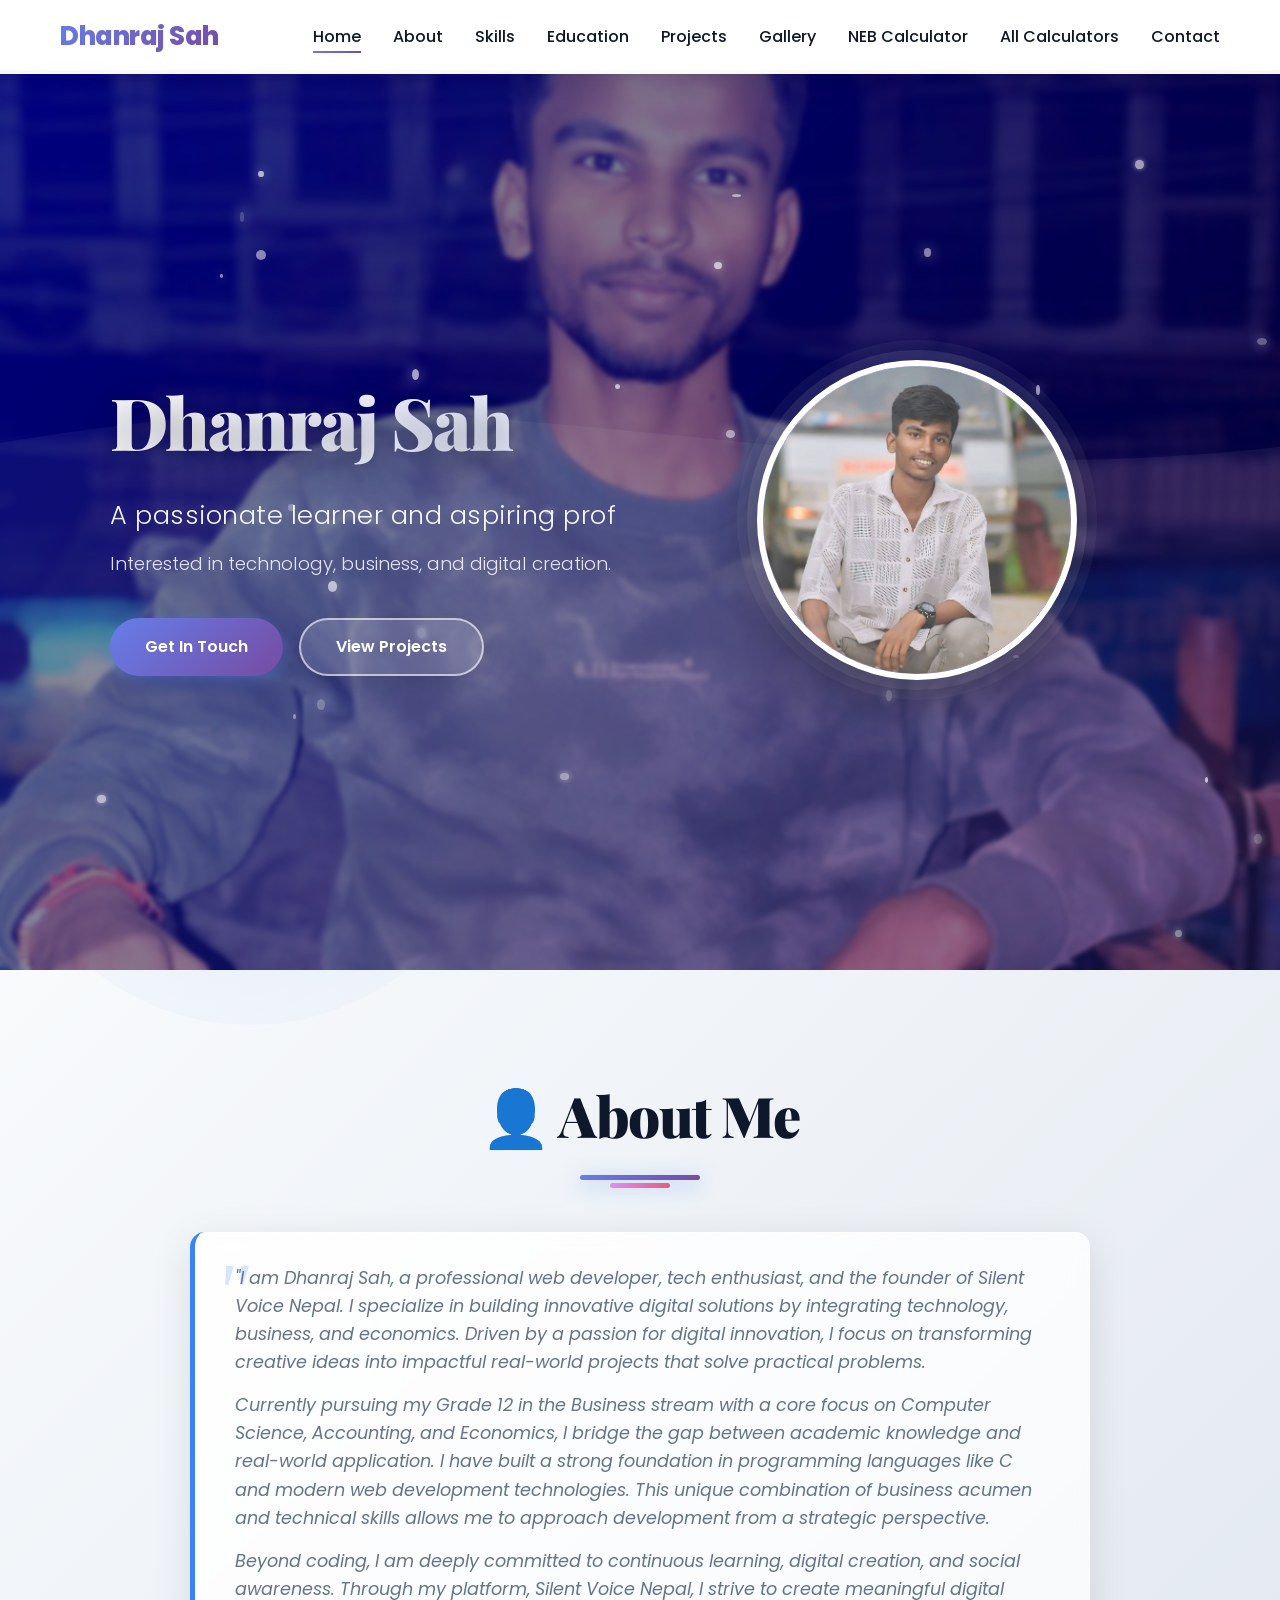
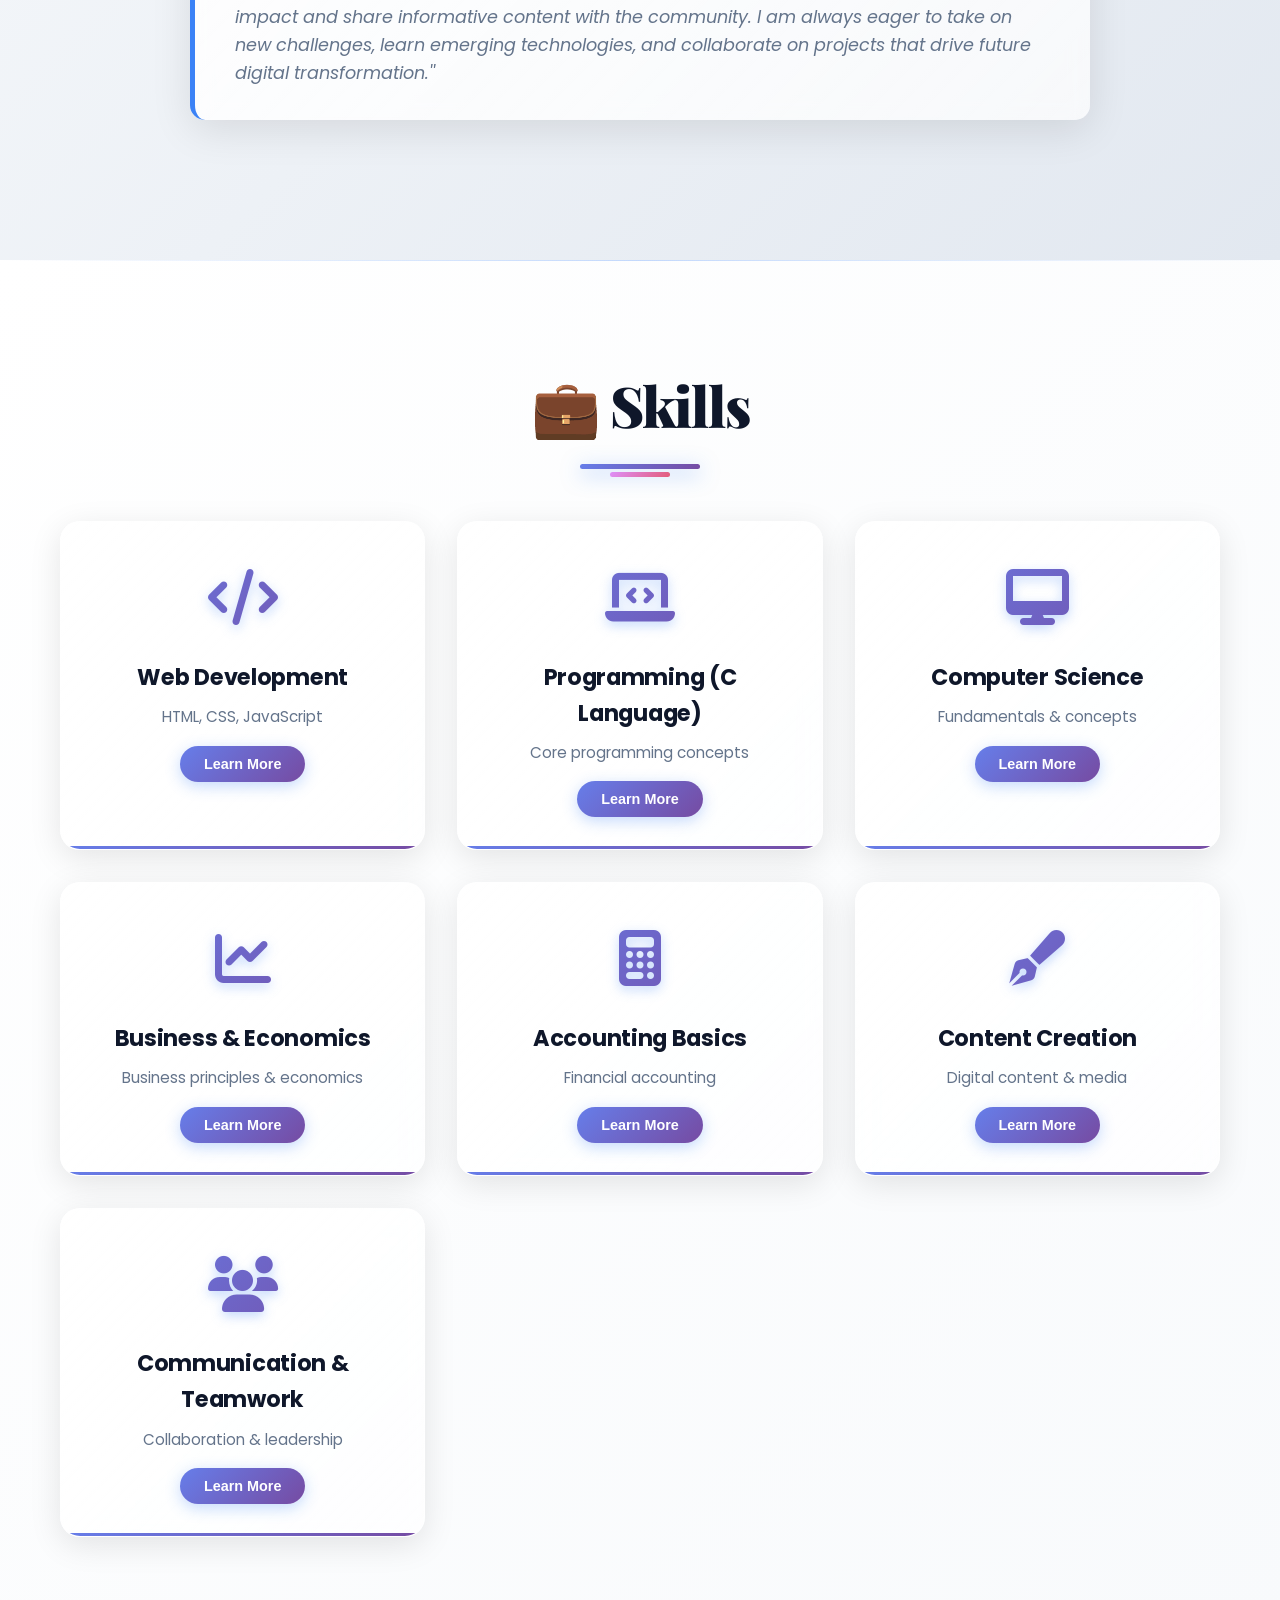
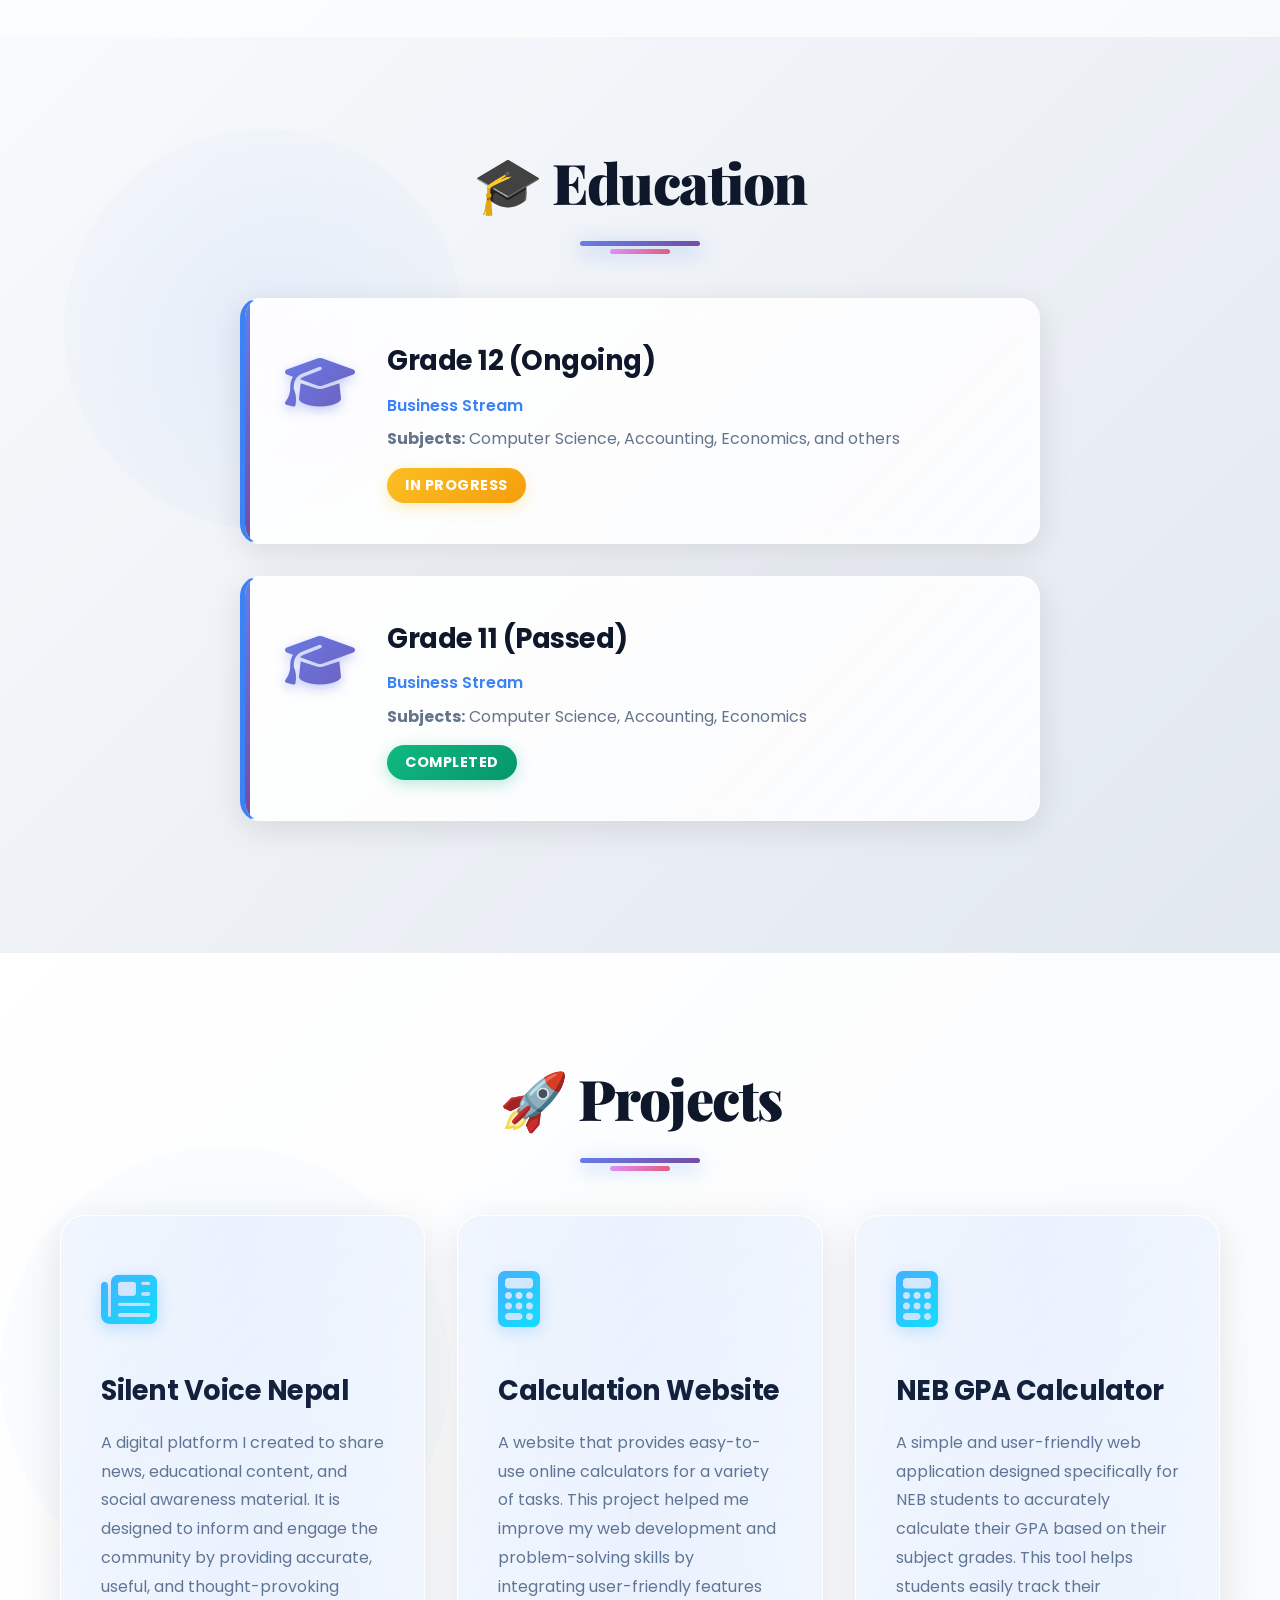
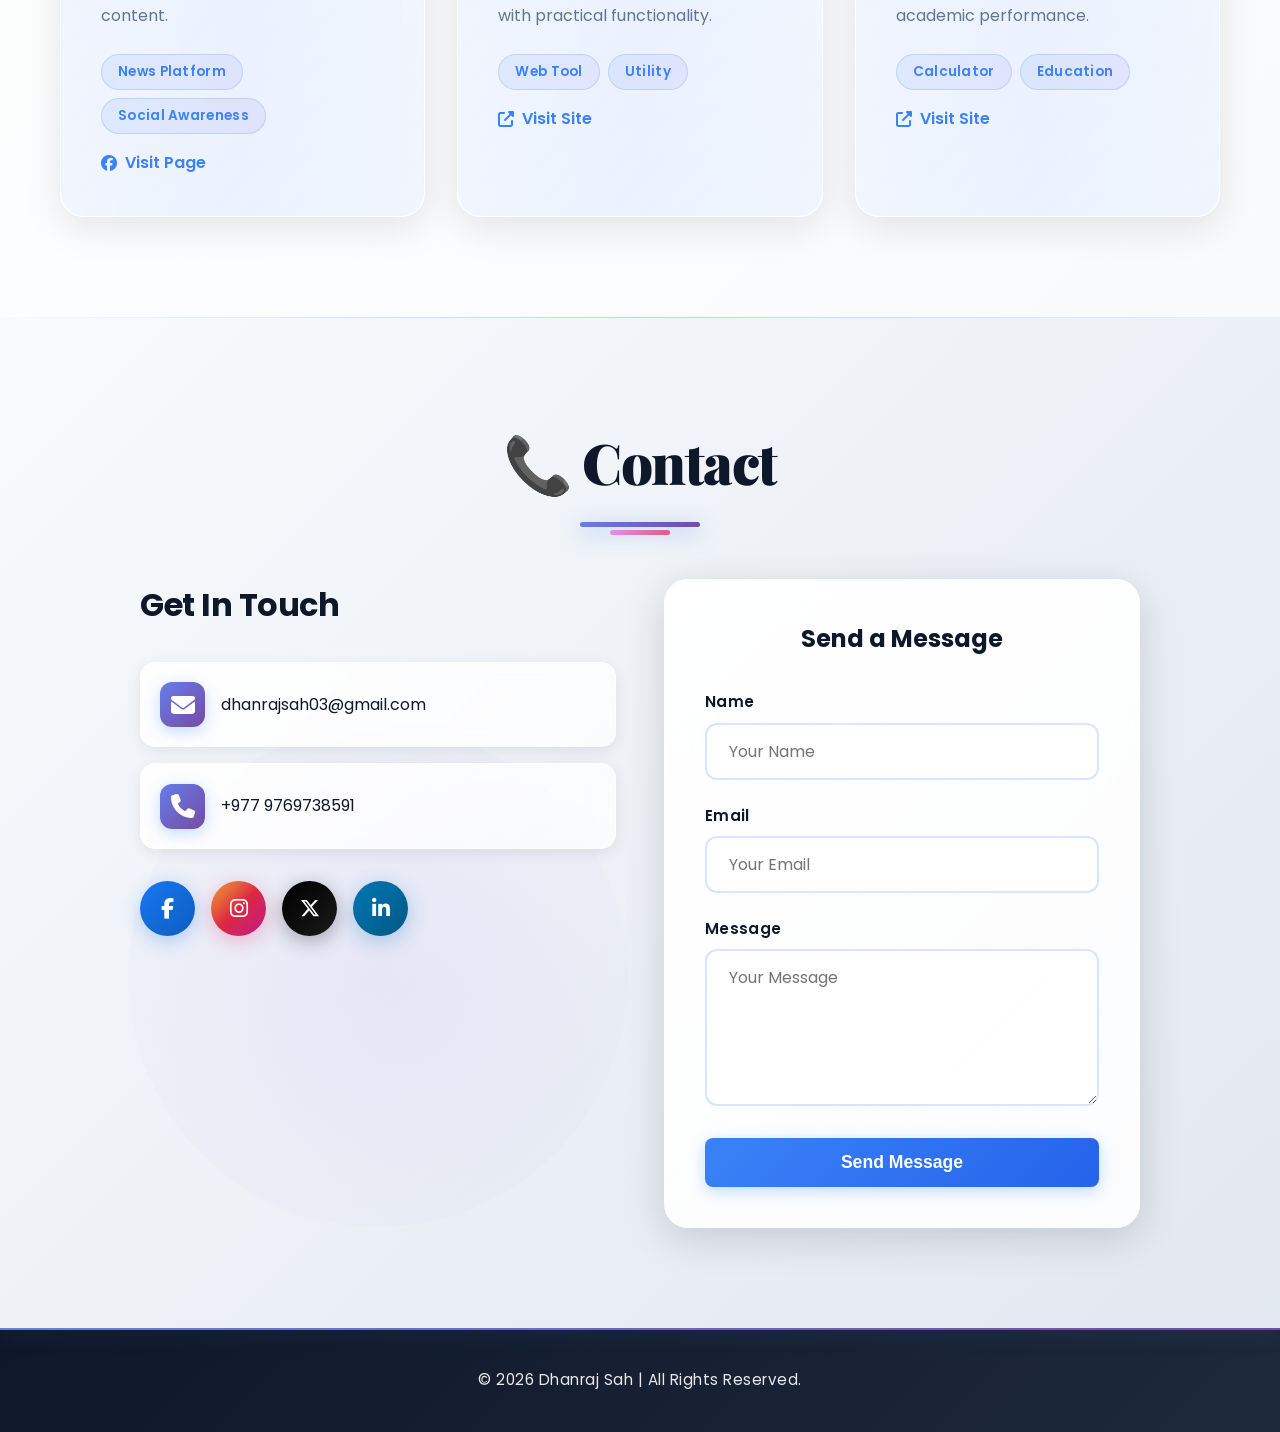
<file: Dhanraj sah/Dhanraj sah/index.html>
<!DOCTYPE html>
<html lang="en">
<head>
    <meta charset="UTF-8">
    <meta name="viewport" content="width=device-width, initial-scale=1.0">
    <title>Dhanraj Sah | Portfolio, Projects & Web Developer</title>
    <meta name="description" content="Dhanraj Sah is a web developer, tech enthusiast, and the founder of Silent Voice Nepal. He specializes in building innovative digital solutions by blending technology, business, programming, and economics.">
    <meta name="keywords" content="Dhanraj Sah, Dhanraj Sah portfolio, web developer Nepal, NEB GPA calculator Dhanraj, Silent Voice Nepal">
    <meta name="google-adsense-account" content="ca-pub-2214637058420872">
    <meta property="og:title" content="Dhanraj Sah | Web Developer">
    <meta property="og:description" content="Welcome to the official portfolio of Dhanraj Sah.">
    <meta property="og:url" content="https://dhanrajsah.com.np">
    <meta property="og:type" content="website">
    <link rel="icon" href="logo.jpg.jpeg">
    <link rel="stylesheet" href="style.css">
    <link rel="stylesheet" href="https://cdnjs.cloudflare.com/ajax/libs/font-awesome/6.4.0/css/all.min.css">
</head>
<body>
    <!-- Loading Screen -->
    <div class="loader">
        <div class="loader-spinner"></div>
    </div>

    <!-- Navigation -->
    <nav class="navbar">
        <div class="container">
            <div class="nav-brand">Dhanraj Sah</div>
            <ul class="nav-menu">
                <li><a href="#home" class="nav-link">Home</a></li>
                <li><a href="#about" class="nav-link">About</a></li>
  
                <li><a href="#skills" class="nav-link">Skills</a></li>
                <li><a href="#education" class="nav-link">Education</a></li>
                <li><a href="#projects" class="nav-link">Projects</a></li>
                <li><a href="gallery.html" class="nav-link">Gallery</a></li>
                <li><a href="https://neb.dhanrajsah.com.np" class="nav-link" target="_blank">NEB Calculator</a></li>
                <li><a href="https://calculator.dhanrajsah.com.np" class="nav-link" target="_blank">All Calculators</a></li>
                <li><a href="#contact" class="nav-link">Contact</a></li>
            </ul>
            <div class="hamburger">
                <span></span>
                <span></span>
                <span></span>
            </div>
        </div>
    </nav>

    <!-- Home Section -->
    <section id="home" class="hero">
        <div class="particles"></div>
        <div class="hero-overlay"></div>
        <div class="container hero-content">
            <div class="hero-text">
                <h1 class="fade-in">Dhanraj Sah</h1>
                <p class="tagline fade-in-delay-1">A passionate learner and aspiring professional</p>
                <p class="subtext fade-in-delay-2">Interested in technology, business, and digital creation.</p>
                <div class="hero-buttons fade-in-delay-3">
                    <a href="#contact" class="btn btn-primary">Get In Touch</a>
                    <a href="#projects" class="btn btn-secondary">View Projects</a>
                </div>
            </div>
            <div class="hero-image fade-in-delay-2">
                <div class="profile-photo">
                    <img src="profile.jpg" alt="Dhanraj Sah" onerror="this.style.display='none'; this.parentElement.innerHTML='<i class=\'fas fa-user-circle\'></i>';">
                </div>
            </div>
        </div>
    </section>

    <!-- About Section -->
    <section id="about" class="about">
        <div class="container">
            <h2 class="section-title">👤 About Me</h2>
            <div class="about-content">
                <div class="about-text">
                    <blockquote>
                        <p style="margin-bottom: 15px; font-size: 1.1rem; line-height: 1.6;">
    "I am Dhanraj Sah, a professional web developer, tech enthusiast, and the founder of Silent Voice Nepal. I specialize in building innovative digital solutions by integrating technology, business, and economics. Driven by a passion for digital innovation, I focus on transforming creative ideas into impactful real-world projects that solve practical problems.
</p>
<p style="margin-bottom: 15px; font-size: 1.1rem; line-height: 1.6;">
    Currently pursuing my Grade 12 in the Business stream with a core focus on Computer Science, Accounting, and Economics, I bridge the gap between academic knowledge and real-world application. I have built a strong foundation in programming languages like C and modern web development technologies. This unique combination of business acumen and technical skills allows me to approach development from a strategic perspective.
</p>
<p style="font-size: 1.1rem; line-height: 1.6;">
    Beyond coding, I am deeply committed to continuous learning, digital creation, and social awareness. Through my platform, Silent Voice Nepal, I strive to create meaningful digital impact and share informative content with the community. I am always eager to take on new challenges, learn emerging technologies, and collaborate on projects that drive future digital transformation.''
</p>
                    </blockquote>
                </div>
            </div>
        </div>
    </section>

    <!-- Skills Section -->
    <section id="skills" class="skills">
        <div class="container">
            <h2 class="section-title">💼 Skills</h2>
            <div class="skills-grid">
                <div class="skill-card" data-skill="web-dev">
                    <div class="skill-icon">
                        <i class="fas fa-code"></i>
                    </div>
                    <h3>Web Development</h3>
                    <p>HTML, CSS, JavaScript</p>
                    <button class="skill-learn-more">Learn More</button>
                </div>
                <div class="skill-card" data-skill="programming">
                    <div class="skill-icon">
                        <i class="fas fa-laptop-code"></i>
                    </div>
                    <h3>Programming (C Language)</h3>
                    <p>Core programming concepts</p>
                    <button class="skill-learn-more">Learn More</button>
                </div>
                <div class="skill-card" data-skill="computer-science">
                    <div class="skill-icon">
                        <i class="fas fa-desktop"></i>
                    </div>
                    <h3>Computer Science</h3>
                    <p>Fundamentals & concepts</p>
                    <button class="skill-learn-more">Learn More</button>
                </div>
                <div class="skill-card" data-skill="business">
                    <div class="skill-icon">
                        <i class="fas fa-chart-line"></i>
                    </div>
                    <h3>Business & Economics</h3>
                    <p>Business principles & economics</p>
                    <button class="skill-learn-more">Learn More</button>
                </div>
                <div class="skill-card" data-skill="accounting">
                    <div class="skill-icon">
                        <i class="fas fa-calculator"></i>
                    </div>
                    <h3>Accounting Basics</h3>
                    <p>Financial accounting</p>
                    <button class="skill-learn-more">Learn More</button>
                </div>
                <div class="skill-card" data-skill="content">
                    <div class="skill-icon">
                        <i class="fas fa-pen-fancy"></i>
                    </div>
                    <h3>Content Creation</h3>
                    <p>Digital content & media</p>
                    <button class="skill-learn-more">Learn More</button>
                </div>
                <div class="skill-card" data-skill="communication">
                    <div class="skill-icon">
                        <i class="fas fa-users"></i>
                    </div>
                    <h3>Communication & Teamwork</h3>
                    <p>Collaboration & leadership</p>
                    <button class="skill-learn-more">Learn More</button>
                </div>
            </div>
        </div>
    </section>

    <!-- Skill Modal -->
    <div id="skillModal" class="skill-modal">
        <div class="skill-modal-content">
            <button class="skill-modal-close">&times;</button>
            <div class="skill-modal-header">
                <div class="skill-modal-icon" id="modalIcon"></div>
                <h2 id="modalTitle">Skill Title</h2>
            </div>
            <div class="skill-modal-body">
                <p id="modalDescription">Skill description goes here.</p>
            </div>
        </div>
    </div>

    <!-- Education Section -->
    <section id="education" class="education">
        <div class="container">
            <h2 class="section-title">🎓 Education</h2>
            <div class="education-timeline">
                <div class="education-item">
                    <div class="education-icon">
                        <i class="fas fa-graduation-cap"></i>
                    </div>
                    <div class="education-content">
                        <h3>Grade 12 (Ongoing)</h3>
                        <p class="education-stream">Business Stream</p>
                        <p class="education-subjects"><strong>Subjects:</strong> Computer Science, Accounting, Economics, and others</p>
                        <span class="education-status">In Progress</span>
                    </div>
                </div>
                <div class="education-item">
                    <div class="education-icon">
                        <i class="fas fa-graduation-cap"></i>
                    </div>
                    <div class="education-content">
                        <h3>Grade 11 (Passed)</h3>
                        <p class="education-stream">Business Stream</p>
                        <p class="education-subjects"><strong>Subjects:</strong> Computer Science, Accounting, Economics</p>
                        <span class="education-status completed">Completed</span>
                    </div>
                </div>
            </div>
        </div>
    </section>

    <!-- Projects Section -->
    <section id="projects" class="projects">
        <div class="container">
            <h2 class="section-title">🚀 Projects</h2>
            <div class="projects-grid">
                <div class="project-card">
                    <div class="project-icon">
                        <i class="fas fa-newspaper"></i>
                    </div>
                    <h3>Silent Voice Nepal</h3>
                    <p>A digital platform I created to share news, educational content, and social awareness material. It is designed to inform and engage the community by providing accurate, useful, and thought-provoking content.</p>
                    <div class="project-tags">
                        <span class="tag">News Platform</span>
                        <span class="tag">Social Awareness</span>
                    </div>
                    <a href="https://www.facebook.com/silentvoicenepal" target="_blank" class="project-link">
                        <i class="fab fa-facebook"></i> Visit Page
                    </a>
                </div>
                <div class="project-card">
                    <div class="project-icon">
                        <i class="fas fa-calculator"></i>
                    </div>
                    <h3>Calculation Website</h3>
                    <p>A website that provides easy-to-use online calculators for a variety of tasks. This project helped me improve my web development and problem-solving skills by integrating user-friendly features with practical functionality.</p>
                    <div class="project-tags">
                        <span class="tag">Web Tool</span>
                        <span class="tag">Utility</span>
                    </div>
                    <a href="https://calculator.dhanrajsah.com.np" target="_blank" class="project-link">
                        <i class="fas fa-external-link-alt"></i> Visit Site
                    </a>
                </div>
                <div class="project-card">
                    <div class="project-icon">
                        <i class="fas fa-calculator"></i>
                    </div>
                    <h3>NEB GPA Calculator</h3>
                    <p>A simple and user-friendly web application designed specifically for NEB students to accurately calculate their GPA based on their subject grades. This tool helps students easily track their academic performance.</p>
                    <div class="project-tags">
                        <span class="tag">Calculator</span>
                        <span class="tag">Education</span>
                    </div>
                    <a href="https://neb.dhanrajsah.com.np" target="_blank" class="project-link">
                        <i class="fas fa-external-link-alt"></i> Visit Site
                    </a>
                </div>
            </div>
        </div>
    </section>

    <!-- Contact Section -->
    <section id="contact" class="contact">
        <div class="container">
            <h2 class="section-title">📞 Contact</h2>
            <div class="contact-content">
                <div class="contact-info">
                    <h3>Get In Touch</h3>
                    <div class="contact-details">
                        <a href="mailto:dhanrajsah03@gmail.com" class="contact-item">
                            <i class="fas fa-envelope"></i>
                            <span>dhanrajsah03@gmail.com</span>
                        </a>
                        <a href="tel:+9779769738591" class="contact-item">
                            <i class="fas fa-phone"></i>
                            <span>+977 9769738591</span>
                        </a>
                    </div>
                    <div class="social-links">
                        <a href="https://www.facebook.com/dhanrajsah02" target="_blank" class="social-link facebook" title="Facebook">
                            <i class="fa-brands fa-facebook-f"></i>
                        </a>
                        <a href="https://www.instagram.com/dhanraj.sah00" target="_blank" class="social-link instagram" title="Instagram">
                            <i class="fa-brands fa-instagram"></i>
                        </a>
                        <a href="https://x.com/dhanrajsah03" target="_blank" class="social-link twitter" title="X (Twitter)">
                            <svg xmlns="http://www.w3.org/2000/svg" viewBox="0 0 512 512" fill="currentColor" width="20" height="20">
                                <path d="M389.2 48h70.6L305.6 224.2 487 464H345L233.7 318.6 106.5 464H35.8L200.7 275.5 26.8 48H172.4L272.9 180.9 389.2 48zM364.4 421.8h39.1L151.1 88h-42L364.4 421.8z"/>
                            </svg>
                        </a>
                        <a href="https://www.linkedin.com/in/dhanrajsah" target="_blank" class="social-link linkedin" title="LinkedIn">
                            <i class="fa-brands fa-linkedin-in"></i>
                        </a>
                    </div>
                </div>
                <div class="contact-form-container">
                    <h3>Send a Message</h3>
                    <form id="contactForm">
                        <div class="form-group">
                            <label for="name">Name</label>
                            <input type="text" id="name" name="name" placeholder="Your Name" required autocomplete="name">
                        </div>
                        <div class="form-group">
                            <label for="email">Email</label>
                            <input type="email" id="email" name="email" placeholder="Your Email" required autocomplete="email">
                        </div>
                        <div class="form-group">
                            <label for="message">Message</label>
                            <textarea id="message" name="message" rows="5" placeholder="Your Message" required></textarea>
                        </div>
                        <button type="submit" id="submitBtn">Send Message</button>
                    </form>
                </div>
            </div>
        </div>
    </section>

    <!-- Footer -->
    <footer class="footer">
        <div class="container">
            <p>&copy; 2026 Dhanraj Sah | All Rights Reserved.</p>
        </div>
    </footer>

    <!-- Back to Top Button -->
    <button id="backToTop" class="back-to-top" aria-label="Back to top">
        <i class="fas fa-arrow-up"></i>
    </button>

    <script src="script.js"></script>
    <script>
    document.getElementById('contactForm').onsubmit = async (e) => {
        e.preventDefault();
        
        const btn = document.getElementById('submitBtn');
        btn.disabled = true;
        btn.innerText = "Sending...";

        const name = document.getElementById('name').value;
        const email = document.getElementById('email').value;
        const message = document.getElementById('message').value;

        const text = `New Portfolio Message:\n\nName: ${name}\nEmail: ${email}\nMessage: ${message}`;

        try {
            const response = await fetch('https://api.telegram.org/bot7594325949:AAH6hgwJiv77PeUw4-s4VzIWbOghUtpQGmE/sendMessage', {
                method: 'POST',
                headers: { 'Content-Type': 'application/json' },
                body: JSON.stringify({
                    chat_id: '6085885404',
                    text: text
                })
            });

            if (response.ok) {
                alert('Thank you! Your message has been sent successfully.');
                document.getElementById('contactForm').reset();
            } else {
                alert('Telegram API Error. Please check your Bot Token.');
            }
        } catch (error) {
            alert('Connection error! Please check your internet.');
        } finally {
            btn.disabled = false;
            btn.innerText = "Send Message";
        }
    };
    </script>
</body>
</html>
</file>
<file: Dhanraj sah/Dhanraj sah/style.css>
@import url('https://fonts.googleapis.com/css2?family=Poppins:wght@300;400;500;600;700;800&family=Playfair+Display:wght@700;900&display=swap');

* {
    margin: 0;
    padding: 0;
    box-sizing: border-box;
}

:root {
    --primary-color: #3b82f6;
    --secondary-color: #2563eb;
    --dark-gray: #0f172a;
    --light-gray: #f8fafc;
    --text-dark: #0f172a;
    --text-light: #64748b;
    --white: #ffffff;
    --accent: #8b5cf6;
    --shadow: rgba(0, 0, 0, 0.1);
    --gradient-1: linear-gradient(135deg, #667eea 0%, #764ba2 100%);
    --gradient-2: linear-gradient(135deg, #f093fb 0%, #f5576c 100%);
    --gradient-3: linear-gradient(135deg, #4facfe 0%, #00f2fe 100%);
    --glass-bg: rgba(255, 255, 255, 0.1);
    --glass-border: rgba(255, 255, 255, 0.2);
}

html {
    scroll-behavior: smooth;
    cursor: default;
}

/* Custom Scrollbar */
::-webkit-scrollbar {
    width: 12px;
}

::-webkit-scrollbar-track {
    background: #f1f5f9;
}

::-webkit-scrollbar-thumb {
    background: var(--gradient-1);
    border-radius: 6px;
}

::-webkit-scrollbar-thumb:hover {
    background: var(--gradient-2);
}

/* Selection */
::selection {
    background: var(--primary-color);
    color: white;
}

::-moz-selection {
    background: var(--primary-color);
    color: white;
}

body {
    font-family: 'Poppins', sans-serif;
    line-height: 1.6;
    color: var(--text-dark);
    background-color: var(--white);
    overflow-x: hidden;
    opacity: 1;
}

/* Loading Screen */
.loader {
    position: fixed;
    top: 0;
    left: 0;
    width: 100%;
    height: 100%;
    background: linear-gradient(135deg, #667eea 0%, #764ba2 100%);
    display: flex;
    align-items: center;
    justify-content: center;
    z-index: 9999;
    transition: opacity 0.5s, visibility 0.5s;
}

.loader.hidden {
    opacity: 0;
    visibility: hidden;
}

.loader-spinner {
    width: 60px;
    height: 60px;
    border: 4px solid rgba(255, 255, 255, 0.3);
    border-top: 4px solid white;
    border-radius: 50%;
    animation: spin 1s linear infinite;
}

@keyframes spin {
    0% { transform: rotate(0deg); }
    100% { transform: rotate(360deg); }
}

.container {
    max-width: 1200px;
    margin: 0 auto;
    padding: 0 20px;
}

/* Navigation */
.navbar {
    background: rgba(255, 255, 255, 0.95);
    backdrop-filter: blur(20px);
    box-shadow: 0 4px 30px rgba(0, 0, 0, 0.1);
    border-bottom: 1px solid rgba(255, 255, 255, 0.3);
    position: fixed;
    width: 100%;
    top: 0;
    z-index: 1000;
    transition: all 0.3s ease;
}

.navbar .container {
    display: flex;
    justify-content: space-between;
    align-items: center;
    padding: 1rem 20px;
}

.nav-brand {
    font-size: 1.6rem;
    font-weight: 800;
    background: var(--gradient-1);
    -webkit-background-clip: text;
    -webkit-text-fill-color: transparent;
    background-clip: text;
    letter-spacing: -0.5px;
    font-family: 'Poppins', sans-serif;
}

.nav-menu {
    display: flex;
    list-style: none;
    gap: 2rem;
}

.nav-link {
    text-decoration: none;
    color: var(--text-dark);
    font-weight: 500;
    position: relative;
    transition: color 0.3s ease;
}

.nav-link::after {
    content: '';
    position: absolute;
    bottom: -5px;
    left: 0;
    width: 0;
    height: 2px;
    background: var(--gradient-1);
    transition: width 0.3s ease;
}

.nav-link:hover::after,
.nav-link.active::after {
    width: 100%;
}

.nav-link:hover {
    color: var(--primary-color);
}

.hamburger {
    display: none;
    flex-direction: column;
    cursor: pointer;
}

.hamburger span {
    width: 25px;
    height: 3px;
    background-color: var(--text-dark);
    margin: 3px 0;
    transition: 0.3s;
}

/* Hero Section */
.hero {
    min-height: 100vh;
    display: flex;
    align-items: center;
    position: relative;
    background: linear-gradient(135deg, #667eea 0%, #764ba2 100%);
    background-image: url('cover.jpg'), linear-gradient(135deg, #667eea 0%, #764ba2 100%);
    background-size: cover;
    background-position: center;
    background-blend-mode: overlay;
    margin-top: 70px;
    overflow: hidden;
}

.hero::before {
    content: '';
    position: absolute;
    top: 0;
    left: 0;
    right: 0;
    bottom: 0;
    background: 
        radial-gradient(circle at 20% 50%, rgba(120, 119, 198, 0.3), transparent 50%),
        radial-gradient(circle at 80% 80%, rgba(138, 92, 246, 0.3), transparent 50%),
        radial-gradient(circle at 40% 20%, rgba(59, 130, 246, 0.3), transparent 50%);
    animation: gradientShift 15s ease infinite;
}

@keyframes gradientShift {
    0%, 100% { opacity: 1; }
    50% { opacity: 0.8; }
}

.hero::after {
    content: '';
    position: absolute;
    width: 100%;
    height: 100%;
    background: url('data:image/svg+xml,<svg xmlns="http://www.w3.org/2000/svg" viewBox="0 0 1440 320"><path fill="%23ffffff" fill-opacity="0.05" d="M0,96L48,112C96,128,192,160,288,160C384,160,480,128,576,122.7C672,117,768,139,864,138.7C960,139,1056,117,1152,101.3C1248,85,1344,75,1392,69.3L1440,64L1440,320L1392,320C1344,320,1248,320,1152,320C1056,320,960,320,864,320C768,320,672,320,576,320C480,320,384,320,288,320C192,320,96,320,48,320L0,320Z"></path></svg>') no-repeat bottom;
    background-size: cover;
    bottom: 0;
}

.hero-overlay {
    position: absolute;
    top: 0;
    left: 0;
    right: 0;
    bottom: 0;
    background: rgba(0, 0, 0, 0.4);
    backdrop-filter: blur(2px);
}

/* Floating Particles */
.particles {
    position: absolute;
    top: 0;
    left: 0;
    width: 100%;
    height: 100%;
    overflow: hidden;
    z-index: 1;
}

.particles::before,
.particles::after {
    content: '';
    position: absolute;
    width: 10px;
    height: 10px;
    background: rgba(255, 255, 255, 0.5);
    border-radius: 50%;
    animation: float-particle 20s infinite;
}

.particles::before {
    top: 20%;
    left: 20%;
    animation-delay: 0s;
}

.particles::after {
    top: 60%;
    left: 70%;
    animation-delay: 5s;
}

@keyframes float-particle {
    0%, 100% {
        transform: translateY(0) translateX(0);
        opacity: 0;
    }
    10% {
        opacity: 1;
    }
    90% {
        opacity: 1;
    }
    100% {
        transform: translateY(-100vh) translateX(50px);
        opacity: 0;
    }
}

.hero-content {
    display: grid;
    grid-template-columns: 1fr 1fr;
    gap: 3rem;
    align-items: center;
    position: relative;
    z-index: 1;
}

.hero-text h1 {
    font-size: 4.5rem;
    font-family: 'Playfair Display', serif;
    color: var(--white);
    margin-bottom: 1rem;
    font-weight: 900;
    letter-spacing: -2px;
    text-shadow: 0 5px 30px rgba(0, 0, 0, 0.3);
    background: linear-gradient(135deg, #ffffff 0%, #e0e7ff 100%);
    -webkit-background-clip: text;
    -webkit-text-fill-color: transparent;
    background-clip: text;
}

.tagline {
    font-size: 1.6rem;
    color: rgba(255, 255, 255, 0.95);
    margin-bottom: 0.8rem;
    font-weight: 300;
    letter-spacing: 0.5px;
}

.subtext {
    font-size: 1.15rem;
    color: rgba(255, 255, 255, 0.85);
    margin-bottom: 2.5rem;
    font-weight: 300;
    max-width: 600px;
}

.hero-buttons {
    display: flex;
    gap: 1rem;
    flex-wrap: wrap;
}

.btn {
    padding: 14px 35px;
    border-radius: 50px;
    text-decoration: none;
    font-weight: 600;
    transition: all 0.4s cubic-bezier(0.175, 0.885, 0.32, 1.275);
    display: inline-flex;
    align-items: center;
    gap: 10px;
    border: none;
    cursor: pointer;
    position: relative;
    overflow: hidden;
    z-index: 1;
}

.btn::before {
    content: '';
    position: absolute;
    top: 50%;
    left: 50%;
    width: 0;
    height: 0;
    border-radius: 50%;
    background: rgba(255, 255, 255, 0.3);
    transform: translate(-50%, -50%);
    transition: width 0.6s, height 0.6s;
    z-index: -1;
}

.btn:hover::before {
    width: 300px;
    height: 300px;
}

.btn-primary {
    background: var(--gradient-1);
    color: var(--white);
    box-shadow: 0 4px 15px rgba(59, 130, 246, 0.3);
}

.btn-primary:hover {
    transform: translateY(-3px) scale(1.05);
    box-shadow: 0 10px 30px rgba(59, 130, 246, 0.5);
}

.btn-secondary {
    background: rgba(255, 255, 255, 0.15);
    color: var(--white);
    border: 2px solid rgba(255, 255, 255, 0.6);
    backdrop-filter: blur(10px);
    box-shadow: 0 4px 15px rgba(0, 0, 0, 0.1);
}

.btn-secondary:hover {
    background: rgba(255, 255, 255, 1);
    color: var(--primary-color);
    transform: translateY(-3px) scale(1.05);
    box-shadow: 0 10px 30px rgba(255, 255, 255, 0.3);
}

.profile-photo {
    width: 320px;
    height: 320px;
    border-radius: 50%;
    background: linear-gradient(135deg, #667eea 0%, #764ba2 100%);
    display: flex;
    align-items: center;
    justify-content: center;
    margin: 0 auto;
    box-shadow: 
        0 20px 60px rgba(0, 0, 0, 0.4),
        0 0 0 10px rgba(255, 255, 255, 0.1),
        0 0 0 20px rgba(255, 255, 255, 0.05),
        inset 0 0 50px rgba(255, 255, 255, 0.1);
    border: 6px solid var(--white);
    position: relative;
    transform-style: preserve-3d;
    transition: transform 0.6s ease;
    animation: float 6s ease-in-out infinite;
    overflow: hidden;
}

.profile-photo::before {
    content: '';
    position: absolute;
    top: -50%;
    left: -50%;
    width: 200%;
    height: 200%;
    background: linear-gradient(45deg, transparent, rgba(255, 255, 255, 0.1), transparent);
    transform: rotate(45deg);
    animation: shimmer 3s infinite;
}

@keyframes shimmer {
    0% { transform: translateX(-100%) translateY(-100%) rotate(45deg); }
    100% { transform: translateX(100%) translateY(100%) rotate(45deg); }
}

.profile-photo:hover {
    transform: translateY(-15px) rotateY(5deg) rotateX(5deg) scale(1.05);
    box-shadow: 
        0 30px 80px rgba(0, 0, 0, 0.5),
        0 0 0 15px rgba(255, 255, 255, 0.15),
        0 0 0 30px rgba(255, 255, 255, 0.08);
}

@keyframes float {
    0%, 100% { transform: translateY(0px); }
    50% { transform: translateY(-20px); }
}

.profile-photo img {
    width: 100%;
    height: 100%;
    object-fit: cover;
    border-radius: 50%;
}

.profile-photo i {
    font-size: 150px;
    color: var(--white);
}

/* Animations */
@keyframes fadeIn {
    from {
        opacity: 0;
        transform: translateY(30px);
    }
    to {
        opacity: 1;
        transform: translateY(0);
    }
}

.fade-in {
    animation: fadeIn 1s ease-out;
}

.fade-in-delay-1 {
    animation: fadeIn 1s ease-out 0.3s both;
}

.fade-in-delay-2 {
    animation: fadeIn 1s ease-out 0.6s both;
}

.fade-in-delay-3 {
    animation: fadeIn 1s ease-out 0.9s both;
}

/* Sections */
section {
    padding: 100px 0;
    position: relative;
}

section::before {
    content: '';
    position: absolute;
    top: 0;
    left: 0;
    right: 0;
    height: 1px;
    background: linear-gradient(90deg, transparent, rgba(59, 130, 246, 0.3), transparent);
}

.section-title {
    font-size: 3.5rem;
    text-align: center;
    margin-bottom: 4.5rem;
    color: var(--text-dark);
    position: relative;
    display: inline-block;
    width: 100%;
    font-family: 'Playfair Display', serif;
    font-weight: 900;
    letter-spacing: -1.5px;
}

.section-title::after {
    content: '';
    position: absolute;
    bottom: -20px;
    left: 50%;
    transform: translateX(-50%);
    width: 120px;
    height: 5px;
    background: var(--gradient-1);
    border-radius: 3px;
    box-shadow: 0 5px 20px rgba(59, 130, 246, 0.5);
}

.section-title::before {
    content: '';
    position: absolute;
    bottom: -28px;
    left: 50%;
    transform: translateX(-50%);
    width: 60px;
    height: 5px;
    background: var(--gradient-2);
    border-radius: 3px;
}

/* About Section */
.about {
    background: linear-gradient(135deg, #f8fafc 0%, #e2e8f0 100%);
    position: relative;
    overflow: hidden;
}

.about::before {
    content: '';
    position: absolute;
    top: -50%;
    right: -10%;
    width: 500px;
    height: 500px;
    background: radial-gradient(circle, rgba(59, 130, 246, 0.1), transparent);
    border-radius: 50%;
    animation: pulse 8s ease-in-out infinite;
}

@keyframes pulse {
    0%, 100% { transform: scale(1); opacity: 0.5; }
    50% { transform: scale(1.1); opacity: 0.8; }
}

.about-content {
    max-width: 900px;
    margin: 0 auto;
}

.about-text blockquote {
    font-size: 1.15rem;
    line-height: 2;
    color: var(--text-light);
    border-left: 5px solid var(--primary-color);
    padding: 2rem 2.5rem;
    margin-bottom: 2.5rem;
    font-style: italic;
    background: linear-gradient(135deg, rgba(255, 255, 255, 0.9) 0%, rgba(255, 255, 255, 0.7) 100%);
    backdrop-filter: blur(10px);
    border-radius: 15px;
    box-shadow: 
        0 10px 40px rgba(0, 0, 0, 0.1),
        inset 0 1px 0 rgba(255, 255, 255, 0.6);
    position: relative;
}

.about-text blockquote::before {
    content: '"';
    position: absolute;
    top: -20px;
    left: 20px;
    font-size: 5rem;
    color: var(--primary-color);
    opacity: 0.2;
    font-family: Georgia, serif;
}

.btn-download {
    background: var(--gradient-1);
    color: var(--white);
    display: inline-flex;
    align-items: center;
    gap: 12px;
    padding: 14px 35px;
    font-size: 1.05rem;
    box-shadow: 0 5px 20px rgba(59, 130, 246, 0.4);
}

.btn-download:hover {
    background-color: var(--secondary-color);
    transform: translateY(-2px);
    box-shadow: 0 5px 15px rgba(37, 99, 235, 0.3);
}

/* Skills Section */
.skills-grid {
    display: grid;
    grid-template-columns: repeat(auto-fit, minmax(280px, 1fr));
    gap: 2rem;
}

/* Skills Section */
.skills {
    background: linear-gradient(135deg, #ffffff 0%, #f8fafc 100%);
    position: relative;
    overflow: hidden;
}

.skills::after {
    content: '';
    position: absolute;
    bottom: -50%;
    left: -10%;
    width: 600px;
    height: 600px;
    background: radial-gradient(circle, rgba(139, 92, 246, 0.08), transparent);
    border-radius: 50%;
}

.skill-card {
    background: linear-gradient(135deg, rgba(255, 255, 255, 0.9) 0%, rgba(255, 255, 255, 0.7) 100%);
    backdrop-filter: blur(10px);
    padding: 2rem;
    border-radius: 20px;
    text-align: center;
    box-shadow: 
        0 8px 32px rgba(0, 0, 0, 0.1),
        inset 0 1px 0 rgba(255, 255, 255, 0.6);
    border: 1px solid rgba(255, 255, 255, 0.3);
    transition: all 0.4s cubic-bezier(0.175, 0.885, 0.32, 1.275);
    position: relative;
    overflow: hidden;
    transform-style: preserve-3d;
}

.skill-card::before {
    content: '';
    position: absolute;
    top: 0;
    left: -100%;
    width: 100%;
    height: 100%;
    background: linear-gradient(90deg, transparent, rgba(255, 255, 255, 0.3), transparent);
    transition: left 0.5s;
}

.skill-card:hover::before {
    left: 100%;
}

.skill-card::after {
    content: '';
    position: absolute;
    bottom: 0;
    left: 0;
    width: 0;
    height: 3px;
    background: var(--gradient-1);
    transition: width 0.6s cubic-bezier(0.175, 0.885, 0.32, 1.275);
}

.skill-card:hover::after,
.skill-card.revealed::after {
    width: 100%;
}

.skill-card:hover {
    transform: translateY(-15px) rotateX(5deg);
    box-shadow: 
        0 20px 60px rgba(59, 130, 246, 0.3),
        inset 0 1px 0 rgba(255, 255, 255, 0.8);
    border-color: rgba(59, 130, 246, 0.5);
}

.skill-learn-more {
    margin-top: 1rem;
    padding: 10px 24px;
    background: var(--gradient-1);
    color: white;
    border: none;
    border-radius: 25px;
    font-size: 0.9rem;
    font-weight: 600;
    cursor: pointer;
    transition: all 0.3s ease;
    box-shadow: 0 4px 15px rgba(59, 130, 246, 0.3);
}

.skill-learn-more:hover {
    transform: translateY(-2px);
    box-shadow: 0 6px 20px rgba(59, 130, 246, 0.5);
}

.skill-icon {
    font-size: 3.5rem;
    background: var(--gradient-1);
    -webkit-background-clip: text;
    -webkit-text-fill-color: transparent;
    background-clip: text;
    margin-bottom: 1rem;
    filter: drop-shadow(0 4px 6px rgba(59, 130, 246, 0.3));
    transition: transform 0.3s ease;
}

.skill-card:hover .skill-icon {
    transform: scale(1.1) rotateY(360deg);
    transition: transform 0.6s ease;
}

.skill-card h3 {
    font-size: 1.4rem;
    margin-bottom: 0.6rem;
    color: var(--text-dark);
    font-weight: 700;
    letter-spacing: -0.3px;
}

.skill-card p {
    color: var(--text-light);
    font-size: 0.95rem;
    line-height: 1.6;
}

/* Education Section */
.education {
    background: linear-gradient(135deg, #f8fafc 0%, #e2e8f0 100%);
    position: relative;
    overflow: hidden;
}

.education::before {
    content: '';
    position: absolute;
    top: 10%;
    left: 5%;
    width: 400px;
    height: 400px;
    background: radial-gradient(circle, rgba(59, 130, 246, 0.08), transparent);
    border-radius: 50%;
    animation: float 10s ease-in-out infinite;
}

.education-timeline {
    max-width: 800px;
    margin: 0 auto;
}

.education-item {
    display: flex;
    gap: 2rem;
    margin-bottom: 2rem;
    background: linear-gradient(135deg, rgba(255, 255, 255, 0.9) 0%, rgba(255, 255, 255, 0.8) 100%);
    backdrop-filter: blur(10px);
    padding: 2.5rem;
    border-radius: 20px;
    box-shadow: 
        0 8px 32px rgba(0, 0, 0, 0.1),
        inset 0 1px 0 rgba(255, 255, 255, 0.6);
    border: 1px solid rgba(255, 255, 255, 0.3);
    border-left: 5px solid var(--primary-color);
    transition: all 0.4s cubic-bezier(0.175, 0.885, 0.32, 1.275);
    position: relative;
    overflow: hidden;
}

.education-item::before {
    content: '';
    position: absolute;
    top: 0;
    left: 0;
    width: 5px;
    height: 100%;
    background: var(--gradient-1);
    transition: width 0.4s ease;
}

.education-item:hover::before {
    width: 100%;
    opacity: 0.1;
}

.education-item:hover {
    transform: translateX(15px) scale(1.02);
    box-shadow: 
        0 15px 50px rgba(59, 130, 246, 0.25),
        inset 0 1px 0 rgba(255, 255, 255, 0.8);
    border-left-width: 5px;
}

.education-icon {
    font-size: 3.5rem;
    background: var(--gradient-1);
    -webkit-background-clip: text;
    -webkit-text-fill-color: transparent;
    background-clip: text;
    filter: drop-shadow(0 4px 6px rgba(102, 126, 234, 0.4));
    transition: all 0.3s ease;
}

.education-item:hover .education-icon {
    transform: scale(1.2) rotate(10deg);
    filter: drop-shadow(0 6px 12px rgba(102, 126, 234, 0.6));
}

.education-content h3 {
    font-size: 1.7rem;
    margin-bottom: 0.6rem;
    color: var(--text-dark);
    font-weight: 700;
    letter-spacing: -0.5px;
}

.education-stream {
    font-weight: 600;
    color: var(--primary-color);
    margin-bottom: 0.5rem;
}

.education-subjects {
    color: var(--text-light);
    margin-bottom: 1rem;
}

.education-status {
    display: inline-block;
    padding: 6px 18px;
    background: linear-gradient(135deg, #fbbf24, #f59e0b);
    color: var(--white);
    border-radius: 25px;
    font-size: 0.9rem;
    font-weight: 700;
    letter-spacing: 0.5px;
    box-shadow: 0 4px 15px rgba(251, 191, 36, 0.3);
    text-transform: uppercase;
}

.education-status.completed {
    background: linear-gradient(135deg, #10b981, #059669);
    box-shadow: 0 4px 15px rgba(16, 185, 129, 0.3);
}

/* Projects Section */
.projects-grid {
    display: grid;
    grid-template-columns: repeat(auto-fit, minmax(320px, 1fr));
    gap: 2rem;
}

/* Projects Section */
.projects {
    background: linear-gradient(135deg, #ffffff 0%, #f8fafc 100%);
    position: relative;
    overflow: hidden;
}

.projects::before {
    content: '';
    position: absolute;
    top: 20%;
    right: 5%;
    width: 450px;
    height: 450px;
    background: radial-gradient(circle, rgba(79, 172, 254, 0.08), transparent);
    border-radius: 50%;
    animation: float 12s ease-in-out infinite reverse;
}

.project-card {
    background: linear-gradient(135deg, rgba(255, 255, 255, 0.95) 0%, rgba(255, 255, 255, 0.85) 100%);
    backdrop-filter: blur(20px);
    padding: 2.5rem;
    border-radius: 24px;
    box-shadow: 
        0 10px 40px rgba(0, 0, 0, 0.1),
        inset 0 1px 0 rgba(255, 255, 255, 0.8);
    border: 1px solid rgba(255, 255, 255, 0.4);
    transition: all 0.5s cubic-bezier(0.175, 0.885, 0.32, 1.275);
    position: relative;
    overflow: hidden;
    transform-style: preserve-3d;
}

.project-card::after {
    content: '';
    position: absolute;
    top: -50%;
    right: -50%;
    width: 200%;
    height: 200%;
    background: linear-gradient(45deg, transparent, rgba(59, 130, 246, 0.1), transparent);
    transform: rotate(45deg);
    transition: all 0.6s;
}

.project-card:hover::after {
    animation: shine 1.5s infinite;
}

@keyframes shine {
    0% { transform: translateX(-100%) translateY(-100%) rotate(45deg); }
    100% { transform: translateX(100%) translateY(100%) rotate(45deg); }
}

.project-card:hover {
    transform: translateY(-20px) scale(1.02);
    box-shadow: 
        0 25px 70px rgba(59, 130, 246, 0.25),
        inset 0 1px 0 rgba(255, 255, 255, 1);
    border-color: rgba(59, 130, 246, 0.6);
}

.project-icon {
    font-size: 3.5rem;
    background: var(--gradient-3);
    -webkit-background-clip: text;
    -webkit-text-fill-color: transparent;
    background-clip: text;
    margin-bottom: 1.5rem;
    filter: drop-shadow(0 4px 8px rgba(79, 172, 254, 0.4));
    display: inline-block;
    transition: all 0.4s ease;
}

.project-card:hover .project-icon {
    transform: scale(1.15) rotate(5deg);
    filter: drop-shadow(0 8px 16px rgba(79, 172, 254, 0.6));
}

.project-card h3 {
    font-size: 1.7rem;
    margin-bottom: 1rem;
    color: var(--text-dark);
    font-weight: 700;
    letter-spacing: -0.5px;
}

.project-card p {
    color: var(--text-light);
    margin-bottom: 1.5rem;
    line-height: 1.8;
    font-size: 1rem;
}

.project-tags {
    display: flex;
    gap: 0.5rem;
    flex-wrap: wrap;
    margin-bottom: 1rem;
}

.tag {
    background: linear-gradient(135deg, rgba(59, 130, 246, 0.1), rgba(139, 92, 246, 0.1));
    color: var(--primary-color);
    padding: 6px 16px;
    border-radius: 25px;
    font-size: 0.85rem;
    font-weight: 600;
    border: 1px solid rgba(59, 130, 246, 0.2);
    letter-spacing: 0.3px;
    transition: all 0.3s ease;
}

.tag:hover {
    background: var(--gradient-1);
    color: white;
    transform: translateY(-2px);
    box-shadow: 0 5px 15px rgba(59, 130, 246, 0.3);
}

.project-link {
    display: inline-flex;
    align-items: center;
    gap: 8px;
    color: var(--primary-color);
    text-decoration: none;
    font-weight: 600;
    transition: color 0.3s ease;
}

.project-link:hover {
    color: var(--secondary-color);
}

/* Contact Section */
.contact {
    background: linear-gradient(135deg, #f8fafc 0%, #e2e8f0 100%);
    position: relative;
    overflow: hidden;
}

.contact::after {
    content: '';
    position: absolute;
    bottom: 10%;
    left: 10%;
    width: 500px;
    height: 500px;
    background: radial-gradient(circle, rgba(139, 92, 246, 0.08), transparent);
    border-radius: 50%;
    animation: pulse 10s ease-in-out infinite;
    z-index: -1;
}

.contact-content {
    display: grid;
    grid-template-columns: 1fr 1fr;
    gap: 3rem;
    max-width: 1000px;
    margin: 0 auto;
}

.contact-info h3 {
    font-size: 2rem;
    margin-bottom: 2rem;
    color: var(--text-dark);
    font-weight: 700;
    letter-spacing: -0.5px;
}

.contact-details {
    display: flex;
    flex-direction: column;
    gap: 1rem;
    margin-bottom: 2rem;
}

.contact-item {
    display: flex;
    align-items: center;
    gap: 1rem;
    padding: 1.2rem;
    background: linear-gradient(135deg, rgba(255, 255, 255, 0.9) 0%, rgba(255, 255, 255, 0.7) 100%);
    backdrop-filter: blur(10px);
    border-radius: 15px;
    text-decoration: none;
    color: var(--text-dark);
    border: 1px solid rgba(255, 255, 255, 0.3);
    box-shadow: 0 4px 15px rgba(0, 0, 0, 0.08);
    transition: all 0.4s cubic-bezier(0.175, 0.885, 0.32, 1.275);
}

.contact-item:hover {
    transform: translateX(15px) scale(1.05);
    box-shadow: 0 8px 30px rgba(59, 130, 246, 0.2);
    border-color: rgba(59, 130, 246, 0.4);
}

.contact-item i {
    font-size: 1.5rem;
    color: var(--white);
    width: 45px;
    height: 45px;
    display: flex;
    align-items: center;
    justify-content: center;
    background: var(--gradient-1);
    border-radius: 12px;
    box-shadow: 0 4px 15px rgba(59, 130, 246, 0.3);
    transition: all 0.3s ease;
}

.contact-item:hover i {
    transform: scale(1.1) rotate(5deg);
    box-shadow: 0 6px 20px rgba(59, 130, 246, 0.5);
}

.social-links {
    display: flex;
    gap: 1rem;
    flex-wrap: wrap;
}

.social-link {
    width: 55px;
    height: 55px;
    display: flex;
    align-items: center;
    justify-content: center;
    background: var(--gradient-1);
    color: var(--white);
    border-radius: 50%;
    text-decoration: none;
    font-size: 1.3rem;
    box-shadow: 0 5px 20px rgba(59, 130, 246, 0.3);
    transition: all 0.4s cubic-bezier(0.175, 0.885, 0.32, 1.275);
    position: relative;
    overflow: hidden;
}

.social-link svg {
    width: 20px;
    height: 20px;
    fill: currentColor;
}

.social-link.facebook {
    background: linear-gradient(135deg, #1877f2, #0d5dbf);
    box-shadow: 0 5px 20px rgba(24, 119, 242, 0.3);
}

.social-link.instagram {
    background: linear-gradient(135deg, #f09433 0%, #e6683c 25%, #dc2743 50%, #cc2366 75%, #bc1888 100%);
    box-shadow: 0 5px 20px rgba(225, 48, 108, 0.3);
}

.social-link.twitter {
    background: linear-gradient(135deg, #000000, #1a1a1a);
    box-shadow: 0 5px 20px rgba(0, 0, 0, 0.3);
}

.social-link.linkedin {
    background: linear-gradient(135deg, #0077b5, #005885);
    box-shadow: 0 5px 20px rgba(0, 119, 181, 0.3);
}

.social-link::before {
    content: '';
    position: absolute;
    top: 0;
    left: 0;
    width: 100%;
    height: 100%;
    background: linear-gradient(135deg, rgba(255, 255, 255, 0.3), transparent);
    transform: translateX(-100%);
    transition: transform 0.4s;
}

.social-link:hover::before {
    transform: translateX(0);
}

.social-link:hover {
    transform: translateY(-8px) scale(1.15);
}

.social-link.facebook:hover {
    box-shadow: 0 10px 35px rgba(24, 119, 242, 0.5);
}

.social-link.instagram:hover {
    box-shadow: 0 10px 35px rgba(225, 48, 108, 0.5);
}

.social-link.twitter:hover {
    box-shadow: 0 10px 35px rgba(0, 0, 0, 0.5);
}

.social-link.linkedin:hover {
    box-shadow: 0 10px 35px rgba(0, 119, 181, 0.5);
}

.contact-form-container {
    background: linear-gradient(135deg, rgba(255, 255, 255, 0.95) 0%, rgba(255, 255, 255, 0.85) 100%);
    backdrop-filter: blur(20px);
    padding: 2.5rem;
    border-radius: 24px;
    box-shadow: 
        0 10px 40px rgba(0, 0, 0, 0.15),
        inset 0 1px 0 rgba(255, 255, 255, 0.8);
    border: 1px solid rgba(255, 255, 255, 0.4);
}

.contact-form-container h3 {
    font-size: 1.5rem;
    margin-bottom: 2rem;
    color: var(--text-dark);
    font-weight: 700;
    text-align: center;
}

.form-group {
    margin-bottom: 1.5rem;
}

.form-group label {
    display: block;
    margin-bottom: 0.5rem;
    color: var(--text-dark);
    font-weight: 600;
    font-size: 0.95rem;
    letter-spacing: 0.3px;
}

.form-group input,
.form-group textarea {
    width: 100%;
    padding: 14px 22px;
    border: 2px solid rgba(59, 130, 246, 0.2);
    border-radius: 12px;
    font-size: 1rem;
    font-family: inherit;
    background: rgba(255, 255, 255, 0.8);
    backdrop-filter: blur(10px);
    transition: all 0.3s ease;
    -webkit-appearance: none;
    -moz-appearance: none;
    appearance: none;
}

.form-group input:focus,
.form-group textarea:focus {
    outline: none;
    border-color: var(--primary-color);
    background: rgba(255, 255, 255, 1);
    box-shadow: 0 5px 20px rgba(59, 130, 246, 0.2);
    transform: translateY(-2px);
}

.form-group textarea {
    resize: vertical;
    min-height: 120px;
}

.contact-form button,
#submitBtn {
    width: 100%;
    font-size: 1.1rem;
    padding: 14px 22px;
    border: none;
    border-radius: 8px;
    background: linear-gradient(135deg, var(--primary-color), var(--secondary-color));
    color: white;
    font-weight: 600;
    cursor: pointer;
    transition: all 0.3s ease;
    box-shadow: 0 4px 15px rgba(59, 130, 246, 0.3);
}

#submitBtn:hover:not(:disabled) {
    transform: translateY(-2px);
    box-shadow: 0 8px 25px rgba(59, 130, 246, 0.5);
}

#submitBtn:disabled {
    opacity: 0.8;
    cursor: not-allowed;
}

/* Footer */
.footer {
    background: linear-gradient(135deg, #0f172a 0%, #1e293b 100%);
    color: var(--white);
    text-align: center;
    padding: 2.5rem 0;
    position: relative;
    overflow: hidden;
}

.footer::before {
    content: '';
    position: absolute;
    top: 0;
    left: 0;
    right: 0;
    height: 2px;
    background: var(--gradient-1);
    box-shadow: 0 0 20px rgba(59, 130, 246, 0.6);
}

.footer p {
    font-size: 0.95rem;
    letter-spacing: 0.5px;
    opacity: 0.9;
}

/* Back to Top Button */
.back-to-top {
    position: fixed;
    bottom: 30px;
    right: 30px;
    width: 55px;
    height: 55px;
    background: var(--gradient-1);
    color: white;
    border: none;
    border-radius: 50%;
    font-size: 1.3rem;
    cursor: pointer;
    box-shadow: 0 5px 25px rgba(59, 130, 246, 0.4);
    opacity: 0;
    visibility: hidden;
    transition: all 0.4s cubic-bezier(0.175, 0.885, 0.32, 1.275);
    z-index: 999;
    display: flex;
    align-items: center;
    justify-content: center;
}

.back-to-top.visible {
    opacity: 1;
    visibility: visible;
}

.back-to-top:hover {
    transform: translateY(-8px) scale(1.1);
    box-shadow: 0 10px 35px rgba(59, 130, 246, 0.6);
}

.back-to-top::before {
    content: '';
    position: absolute;
    top: 0;
    left: 0;
    width: 100%;
    height: 100%;
    background: rgba(255, 255, 255, 0.2);
    border-radius: 50%;
    transform: scale(0);
    transition: transform 0.3s;
}

.back-to-top:hover::before {
    transform: scale(1);
}

/* Skill Modal */
.skill-modal {
    display: none;
    position: fixed;
    z-index: 10000;
    left: 0;
    top: 0;
    width: 100%;
    height: 100%;
    background-color: rgba(0, 0, 0, 0.7);
    backdrop-filter: blur(8px);
    animation: fadeIn 0.3s ease;
}

.skill-modal.active {
    display: flex;
    align-items: center;
    justify-content: center;
}

.skill-modal-content {
    background: linear-gradient(135deg, rgba(255, 255, 255, 0.98) 0%, rgba(255, 255, 255, 0.95) 100%);
    backdrop-filter: blur(20px);
    padding: 3rem;
    border-radius: 30px;
    max-width: 600px;
    width: 90%;
    max-height: 80vh;
    overflow-y: auto;
    position: relative;
    box-shadow: 
        0 20px 80px rgba(0, 0, 0, 0.3),
        inset 0 1px 0 rgba(255, 255, 255, 0.9);
    border: 2px solid rgba(255, 255, 255, 0.5);
    animation: modalSlideIn 0.4s cubic-bezier(0.175, 0.885, 0.32, 1.275);
}

@keyframes modalSlideIn {
    from {
        opacity: 0;
        transform: translateY(-50px) scale(0.9);
    }
    to {
        opacity: 1;
        transform: translateY(0) scale(1);
    }
}

.skill-modal-close {
    position: absolute;
    top: 1.5rem;
    right: 1.5rem;
    background: var(--gradient-1);
    color: white;
    border: none;
    width: 40px;
    height: 40px;
    border-radius: 50%;
    font-size: 1.5rem;
    cursor: pointer;
    display: flex;
    align-items: center;
    justify-content: center;
    transition: all 0.3s ease;
    box-shadow: 0 4px 15px rgba(59, 130, 246, 0.3);
}

.skill-modal-close:hover {
    transform: rotate(90deg) scale(1.1);
    box-shadow: 0 6px 20px rgba(59, 130, 246, 0.5);
}

.skill-modal-header {
    text-align: center;
    margin-bottom: 2rem;
}

.skill-modal-icon {
    font-size: 4rem;
    background: var(--gradient-1);
    -webkit-background-clip: text;
    -webkit-text-fill-color: transparent;
    background-clip: text;
    margin-bottom: 1rem;
    filter: drop-shadow(0 4px 8px rgba(59, 130, 246, 0.3));
}

.skill-modal-header h2 {
    font-size: 2rem;
    font-family: 'Playfair Display', serif;
    color: var(--text-dark);
    margin-bottom: 0.5rem;
    font-weight: 900;
    letter-spacing: -0.5px;
}

.skill-modal-body {
    color: var(--text-light);
    font-size: 1.05rem;
    line-height: 1.8;
}

.skill-modal-body p {
    margin-bottom: 1rem;
}

/* Photo Gallery Section */
.gallery-section {
    background: linear-gradient(135deg, #ffffff 0%, #f3f4ff 100%);
    padding-bottom: 120px;
}

.gallery-grid {
    display: grid;
    grid-template-columns: repeat(3, 1fr);
    gap: 2rem;
}

.gallery-card {
    background: linear-gradient(135deg, rgba(255, 255, 255, 0.95) 0%, rgba(248, 250, 252, 0.95) 100%);
    border-radius: 24px;
    overflow: hidden;
    box-shadow: 0 18px 50px rgba(15, 23, 42, 0.12);
    border: 1px solid rgba(59, 130, 246, 0.12);
    transition: transform 0.35s ease, box-shadow 0.35s ease;
    cursor: pointer;
}

.gallery-card:hover {
    transform: translateY(-10px);
    box-shadow: 0 25px 70px rgba(15, 23, 42, 0.18);
}

.gallery-card img {
    width: 100%;
    height: 380px;
    object-fit: cover;
    display: block;
    transition: transform 0.35s ease;
}

.gallery-card:hover img {
    transform: scale(1.05);
}

/* Responsive Design */
@media (max-width: 1024px) {
    .gallery-grid {
        grid-template-columns: repeat(2, 1fr);
        gap: 1.5rem;
    }
}

@media (max-width: 768px) {
    .gallery-grid {
        grid-template-columns: 1fr;
    }

    .gallery-card img {
        height: 350px;
    }
}

@media (max-width: 480px) {
    .gallery-card img {
        height: 280px;
    }
}

/* Responsive Design */
@media (max-width: 968px) {
    .nav-menu {
        position: fixed;
        left: -100%;
        top: 70px;
        flex-direction: column;
        background: rgba(255, 255, 255, 0.98);
        backdrop-filter: blur(20px);
        width: 100%;
        text-align: center;
        transition: 0.4s cubic-bezier(0.175, 0.885, 0.32, 1.275);
        box-shadow: 0 10px 40px rgba(0, 0, 0, 0.15);
        padding: 2rem 0;
        border-top: 2px solid rgba(59, 130, 246, 0.1);
    }

    .nav-menu.active {
        left: 0;
    }

    .hamburger {
        display: flex;
    }

    .hero-content {
        grid-template-columns: 1fr;
        text-align: center;
        gap: 2rem;
    }

    .hero-text h1 {
        font-size: 3rem;
    }

    .tagline {
        font-size: 1.3rem;
    }

    .contact-content {
        grid-template-columns: 1fr;
    }

    .section-title {
        font-size: 2.5rem;
    }
}

@media (max-width: 768px) {
    .hero-text h1 {
        font-size: 2.5rem;
        letter-spacing: -1px;
    }

    .tagline {
        font-size: 1.2rem;
    }

    .section-title {
        font-size: 2.2rem;
    }

    .profile-photo {
        width: 280px;
        height: 280px;
    }

    .profile-photo i {
        font-size: 130px;
    }

    .skills-grid {
        grid-template-columns: 1fr;
    }

    .projects-grid {
        grid-template-columns: 1fr;
    }

    .education-item {
        flex-direction: column;
        text-align: center;
    }

    .back-to-top {
        width: 50px;
        height: 50px;
        bottom: 20px;
        right: 20px;
    }
}

@media (max-width: 480px) {
    .hero-buttons {
        flex-direction: column;
        width: 100%;
    }

    .btn {
        width: 100%;
        justify-content: center;
    }

    .hero-text h1 {
        font-size: 2rem;
        letter-spacing: -0.5px;
    }

    .tagline {
        font-size: 1.1rem;
    }

    .section-title {
        font-size: 2rem;
    }

    .profile-photo {
        width: 240px;
        height: 240px;
    }

    .profile-photo i {
        font-size: 110px;
    }

    .nav-brand {
        font-size: 1.3rem;
    }

    .back-to-top {
        width: 45px;
        height: 45px;
        font-size: 1.1rem;
    }
}
</file>
